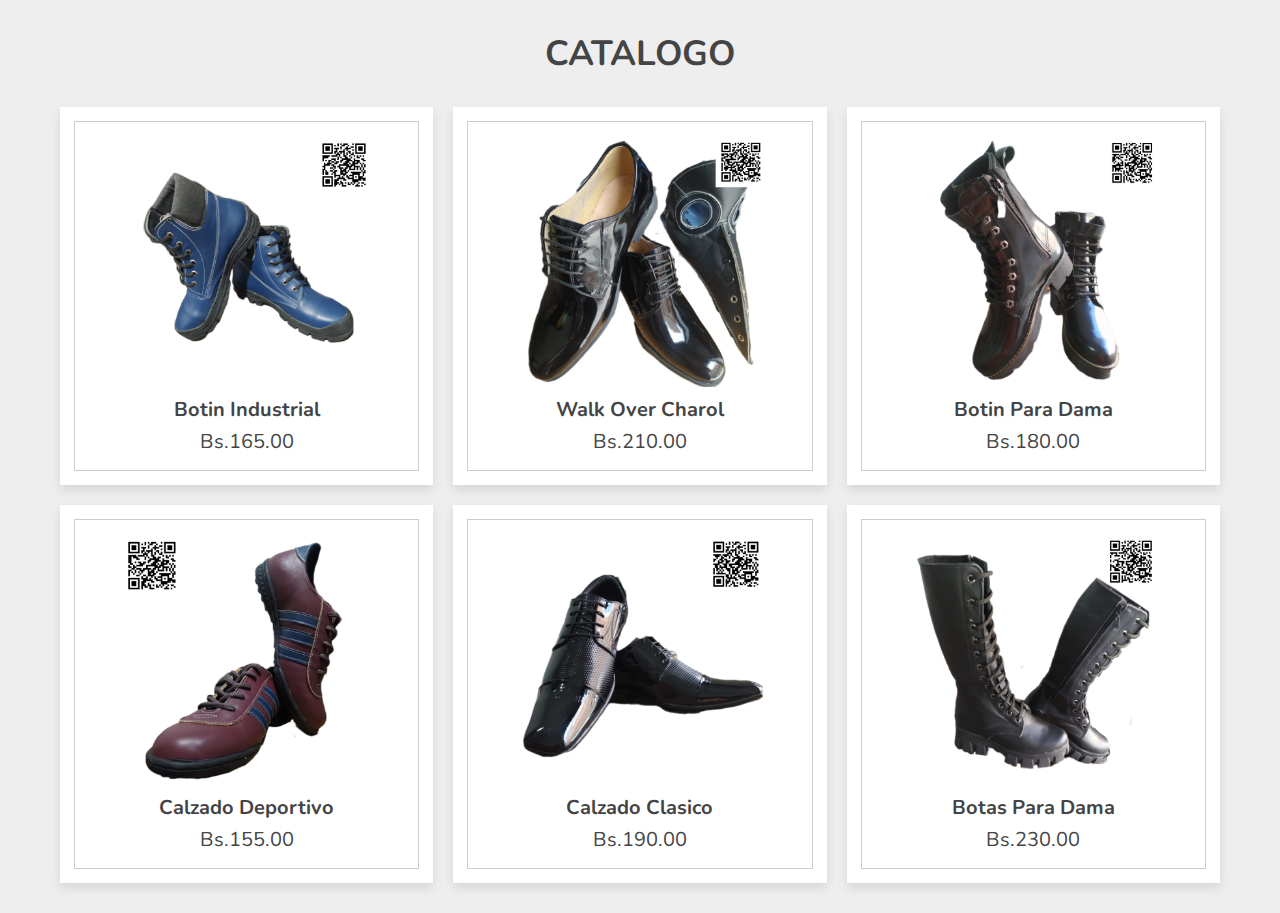
<file: index.html>
<!DOCTYPE html>
<html lang="en">
<head>
   <meta charset="UTF-8">
   <meta http-equiv="X-UA-Compatible" content="IE=edge">
   <meta name="viewport" content="width=device-width, initial-scale=1.0">
   
   <!-- font awesome cdn link  -->
   <link rel="stylesheet" href="https://cdnjs.cloudflare.com/ajax/libs/font-awesome/5.15.4/css/all.min.css">

   <!-- custom css file link  -->
   <link rel="stylesheet" href="style.css">

   <!-- custom js file link  -->
   <script src="script.js" defer></script>

</head>
<body>
   
<div class="container">

   <h3 class="title"> Catalogo </h3>
   

   <div class="products-container">

      <div class="product" data-name="p-1">
         <img src="s1.jpeg" alt="">
         <h3>Botin Industrial</h3>
         <div class="price">Bs.165.00</div>
      </div>

      <div class="product" data-name="p-2">
         <img src="s2.jpeg" alt="">
         <h3>Walk Over Charol</h3>
         <div class="price">Bs.210.00</div>
      </div>

      <div class="product" data-name="p-3">
         <img src="s3.jpeg" alt="">
         <h3>Botin para Dama</h3>
         <div class="price">Bs.180.00</div>
      </div>

      <div class="product" data-name="p-4">
         <img src="s4.jpeg" alt="">
         <h3>Calzado Deportivo</h3>
         <div class="price">Bs.155.00</div>
      </div>

      <div class="product" data-name="p-5">
         <img src="s5.jpeg" alt="">
         <h3>Calzado Clasico</h3>
         <div class="price">Bs.190.00</div>
      </div>

      <div class="product" data-name="p-6">
         <img src="s6.jpeg" alt="">
         <h3>Botas para Dama</h3>
         <div class="price">Bs.230.00</div>
      </div>

   </div>

</div>

<div class="products-preview">

   <div class="preview" data-target="p-1">
      <i class="fas fa-times"></i>
      <img src="sh1.jpeg" alt="">
      <h3>Botin Industrial</h3>
      
      <p>Botin Industrian requisito para empresas constructoras</p>
      <div class="price">Bs.165.00</div>
      <div class="buttons">
         
         <a href="des1.html" class="cart">Informacion</a>
      </div>
   </div>

   <div class="preview" data-target="p-2">
      <i class="fas fa-times"></i>
      <img src="sh2.png" alt="">
      <h3>Walk Over Charol</h3>
      
      <p>Calzados elegantes realizados para uso de oficina</p>
      <div class="price">Bs210.00</div>
      <div class="buttons">
         
         <a href="des2.html" class="cart">Informacion</a>
      </div>
   </div>

   <div class="preview" data-target="p-3">
      <i class="fas fa-times"></i>
      <img src="sh3.png" alt="">
      <h3>Botin para Dama</h3>
      
      <p>Calzados botin de vestir casual o formal</p>
      <div class="price">Bs180.00</div>
      <div class="buttons">
         
         <a href="des3.html" class="cart">Informacion</a>
      </div>
   </div>

   <div class="preview" data-target="p-4">
      <i class="fas fa-times"></i>
      <img src="sh4.png" alt="">
      <h3>Calzado Deportivo</h3>
      
      <p>Zapatillas deportivas para lucir o realizar actividad fisica</p>
      <div class="price">Bs155.00</div>
      <div class="buttons">
         
         <a href="des4.html" class="cart">Informacion</a>
      </div>
   </div>

   <div class="preview" data-target="p-5">
      <i class="fas fa-times"></i>
      <img src="sh5.png" alt="">
      <h3>Calzado Clasico</h3>
      
      <p>Calzados bajos con punta cuadrada de charol con diseño</p>
      <div class="price">Bs190.00</div>
      <div class="buttons">
         
         <a href="des5.html" class="cart">Informacion</a>
      </div>
   </div>

   <div class="preview" data-target="p-6">
      <i class="fas fa-times"></i>
      <img src="sh6.png" alt="">
      <h3>Botas para Dama</h3>
      
      <p>Botas para vestir para dama con cierre laterales ojales</p>
      <div class="price">Bs230.00</div>
      <div class="buttons">
         
         <a href="des6.html" class="cart">Informacion</a>
      </div>
   </div>

</div>

</body>
</html>
</file>
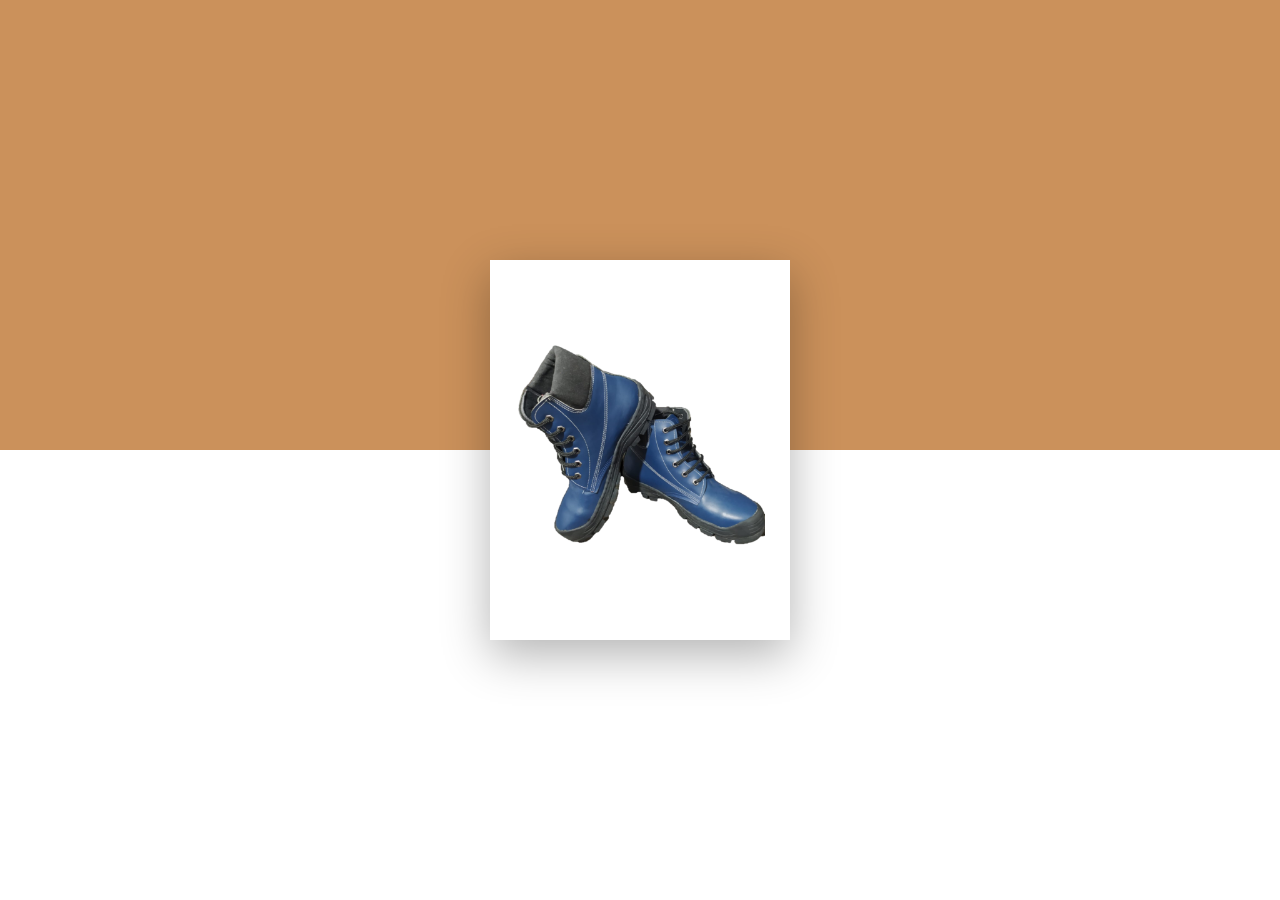
<file: des1.html>
<!DOCTYPE html>
<html lang="en">
<head>
    <meta charset="UTF-8">
    <meta name="viewport" content="width=device-width, initial-scale=1.0">
    <title>Document</title>
    <link rel="stylesheet" href="est.css">
</head>
<body>
    <div class="card">
        <div class="imgBox">
            <img src="shs1.png" alt="shoe">
        </div>
        <div class="details">
            <h3>Botin Industrial <br> <span>Punta de Acero</span></h3>
            <h4>Detalles</h4>
            <p>Con cuello acolchado, planta de caucho, lustrable, cuero grabado o liso</p>
            <h4>Talla</h4>
            <ul class="size">
                <li onclick="selectSizeAndOrder('34')">34</li>
                <li onclick="selectSizeAndOrder('35')">35</li>
                <li onclick="selectSizeAndOrder('40')">40</li>
                <li onclick="selectSizeAndOrder('41')">41</li>
                <li onclick="selectSizeAndOrder('44')">44</li>
            </ul>
            <div class="group">
                <h2> <sup>Bs.</sup>165</h2>
                <a href="#" onclick="selectSizeAndOrder()">Comprar</a>
            </div>
        </div>
    </div>

    <script>
        function selectSizeAndOrder(size) {
            const modelo = "Botin Industrial Punta de Acero";
            const numeroWhatsApp = '59176572602';

            if (size) {
                const mensaje = `Hola, estoy interesado en ordenar el modelo ${modelo} en la talla ${size}. ¿Cómo procedo?`;

                // Construir la URL de WhatsApp
                const enlaceWhatsApp = `https://wa.me/${numeroWhatsApp}?text=${encodeURIComponent(mensaje)}`;

                // Abrir la URL en una nueva pestaña o ventana
                window.open(enlaceWhatsApp, '_blank');
            } else {
                alert('Por favor, selecciona una talla antes de realizar la compra.');
            }
        }
    </script>
</body>
</html>
</file>
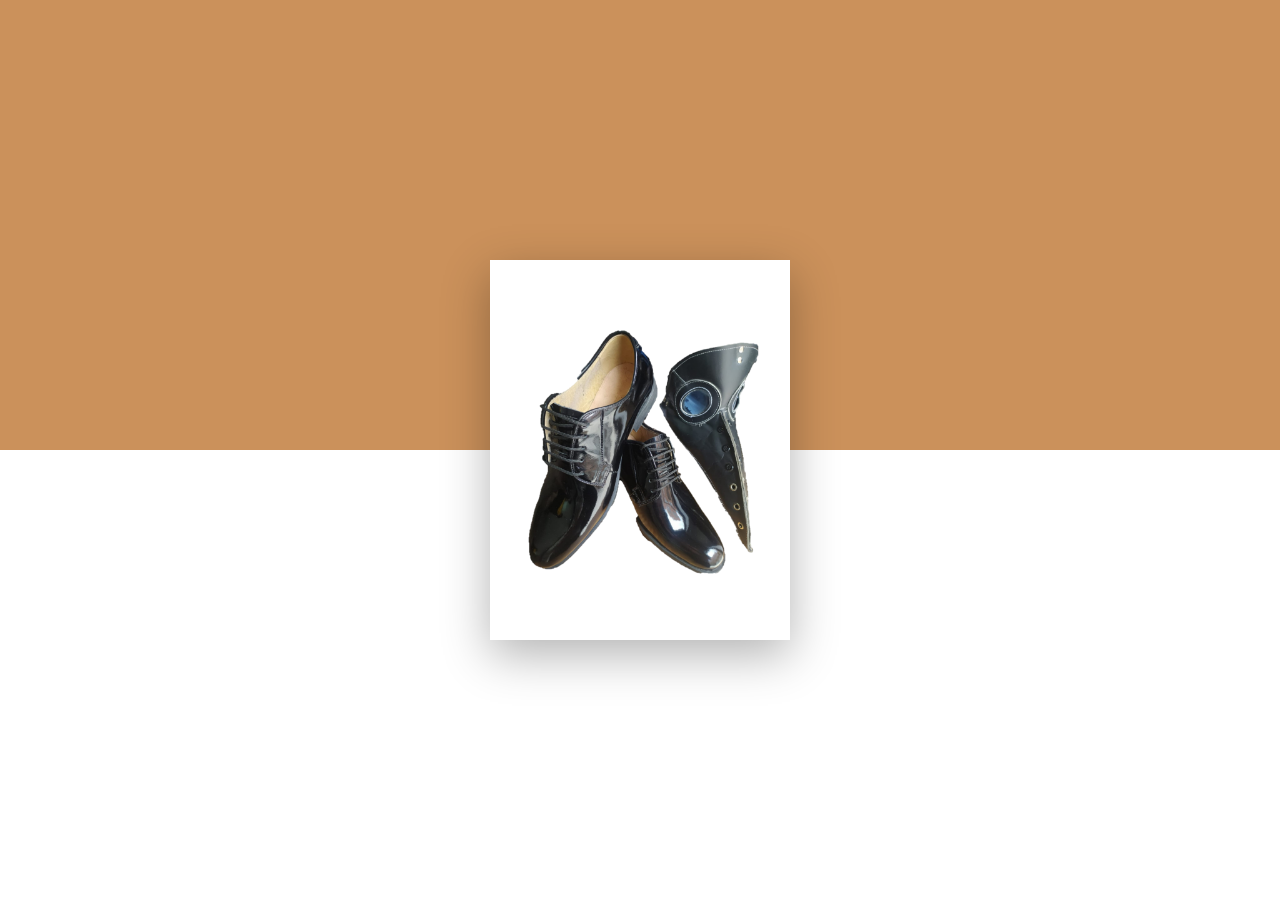
<file: des2.html>
<!DOCTYPE html>
<html lang="en">
<head>
    <meta charset="UTF-8">
    <meta name="viewport" content="width=device-width, initial-scale=1.0">
    <title>Document</title>
    <link rel="stylesheet" href="est.css">
</head>
<body>
    <div class="card">
        <div class="imgBox">
            <img src="shs2.png" alt="shoe">
        </div>
        <div class="details">
            <h3>Walk Over <br> <span>Charol</span></h3>
            <h4>Detalles</h4>
            <p>Realizados con punta pvc, cuero de chivo, antideslizante, ligero y reforzado con cañamo</p>
            <h4>Talla</h4>
            <ul class="size">
                <li onclick="selectSizeAndOrder('34')">34</li>
                <li onclick="selectSizeAndOrder('35')">35</li>
                <li onclick="selectSizeAndOrder('40')">40</li>
                <li onclick="selectSizeAndOrder('41')">41</li>
                <li onclick="selectSizeAndOrder('44')">44</li>
            </ul>
            <div class="group">
                <h2> <sup>Bs.</sup>165</h2>
                <a href="#" onclick="selectSizeAndOrder()">Comprar</a>
            </div>
        </div>
    </div>

    <script>
        function selectSizeAndOrder(size) {
            const modelo = "Walk Over Charol";
            const numeroWhatsApp = '59176572602';

            if (size) {
                const mensaje = `Hola, estoy interesado en ordenar el modelo ${modelo} en la talla ${size}. ¿Cómo procedo?`;

                // Construir la URL de WhatsApp
                const enlaceWhatsApp = `https://wa.me/${numeroWhatsApp}?text=${encodeURIComponent(mensaje)}`;

                // Abrir la URL en una nueva pestaña o ventana
                window.open(enlaceWhatsApp, '_blank');
            } else {
                alert('Por favor, selecciona una talla antes de realizar la compra.');
            }
        }
    </script>
</body>
</html>
</file>
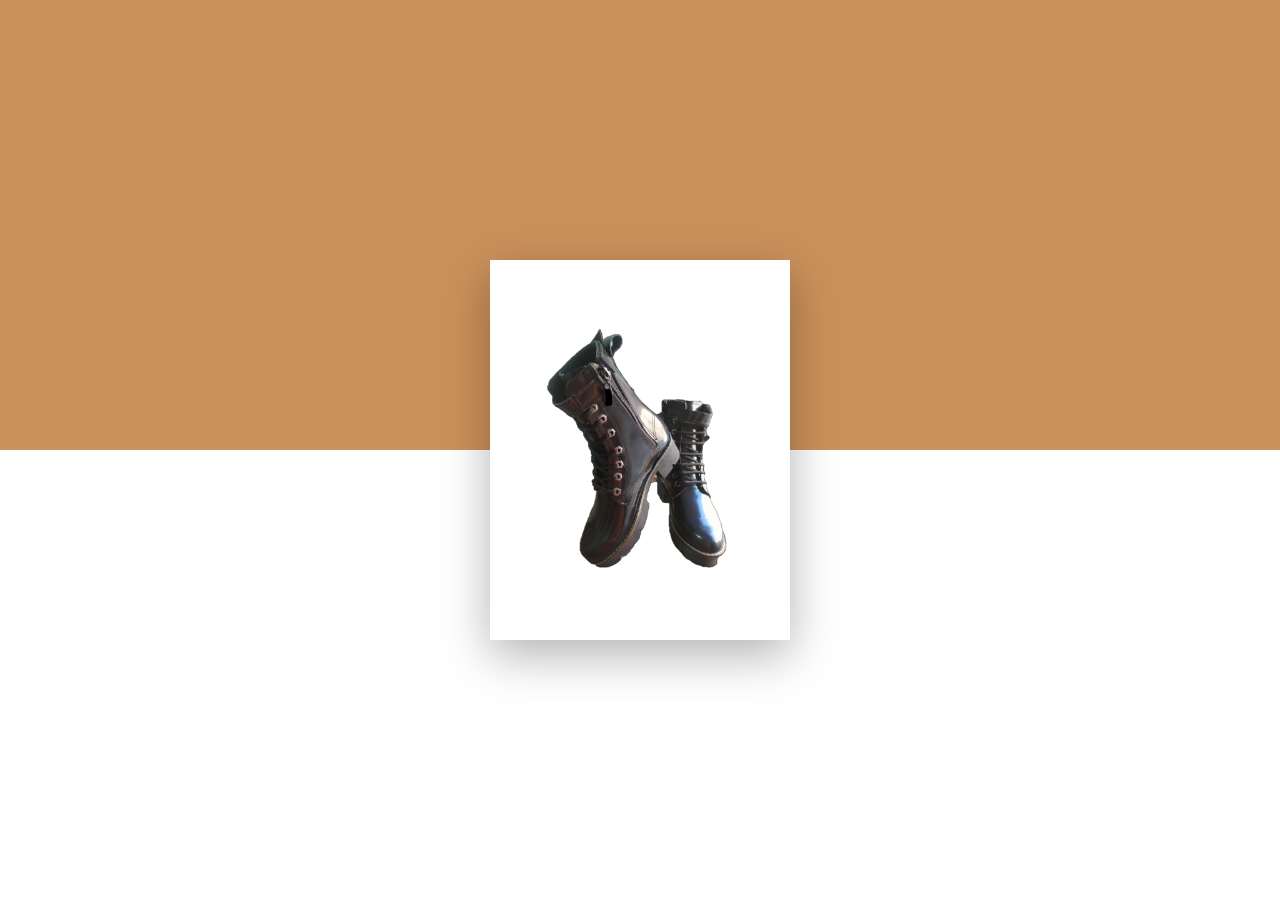
<file: des3.html>
<!DOCTYPE html>
<html lang="en">
<head>
    <meta charset="UTF-8">
    <meta name="viewport" content="width=device-width, initial-scale=1.0">
    <title>Document</title>
    <link rel="stylesheet" href="est.css">
</head>
<body>
    <div class="card">
        <div class="imgBox">
            <img src="shs3.png" alt="shoe">
        </div>
        <div class="details">
            <h3>Botin <br> <span>Para Dama</span></h3>
            <h4>Detalles</h4>
            <p>Realizados con plantilla de suela, interior comodo, lustrable y liegero</p>
            <h4>Talla</h4>
            <ul class="size">
                <li onclick="selectSizeAndOrder('34')">34</li>
                <li onclick="selectSizeAndOrder('35')">35</li>
                <li onclick="selectSizeAndOrder('40')">40</li>
                <li onclick="selectSizeAndOrder('41')">41</li>
                <li onclick="selectSizeAndOrder('44')">44</li>
            </ul>
            <div class="group">
                <h2> <sup>Bs.</sup>165</h2>
                <a href="#" onclick="selectSizeAndOrder()">Comprar</a>
            </div>
        </div>
    </div>

    <script>
        function selectSizeAndOrder(size) {
            const modelo = "Botin Para Dama";
            const numeroWhatsApp = '59176572602';

            if (size) {
                const mensaje = `Hola, estoy interesado en ordenar el modelo ${modelo} en la talla ${size}. ¿Cómo procedo?`;

                // Construir la URL de WhatsApp
                const enlaceWhatsApp = `https://wa.me/${numeroWhatsApp}?text=${encodeURIComponent(mensaje)}`;

                // Abrir la URL en una nueva pestaña o ventana
                window.open(enlaceWhatsApp, '_blank');
            } else {
                alert('Por favor, selecciona una talla antes de realizar la compra.');
            }
        }
    </script>
</body>
</html>
</file>
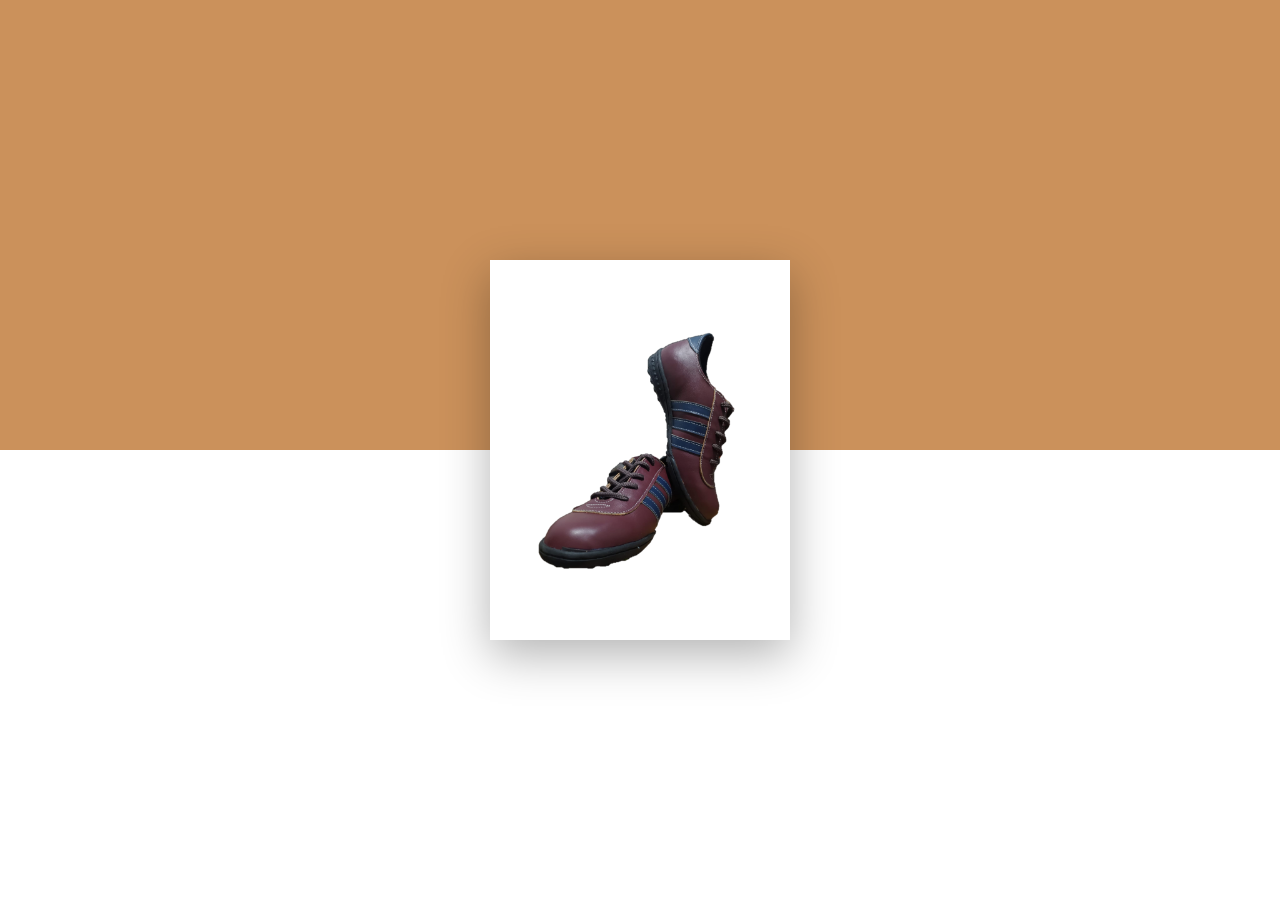
<file: des4.html>
<!DOCTYPE html>
<html lang="en">
<head>
    <meta charset="UTF-8">
    <meta name="viewport" content="width=device-width, initial-scale=1.0">
    <title>Document</title>
    <link rel="stylesheet" href="est.css">
</head>
<body>
    <div class="card">
        <div class="imgBox">
            <img src="shs4.png" alt="shoe">
        </div>
        <div class="details">
            <h3>Calzado Deportivo <br> <span>de Cuero</span></h3>
            <h4>Detalles</h4>
            <p>Realizados con material grabado, es lustable, ligero y con planta reforzada de cañamo</p>
            <h4>Talla</h4>
            <ul class="size">
                <li onclick="selectSizeAndOrder('34')">34</li>
                <li onclick="selectSizeAndOrder('35')">35</li>
                <li onclick="selectSizeAndOrder('40')">40</li>
                <li onclick="selectSizeAndOrder('41')">41</li>
                <li onclick="selectSizeAndOrder('44')">44</li>
            </ul>
            <div class="group">
                <h2> <sup>Bs.</sup>165</h2>
                <a href="#" onclick="selectSizeAndOrder()">Comprar</a>
            </div>
        </div>
    </div>

    <script>
        function selectSizeAndOrder(size) {
            const modelo = "Calzado Deportivo de cuero";
            const numeroWhatsApp = '59176572602';

            if (size) {
                const mensaje = `Hola, estoy interesado en ordenar el modelo ${modelo} en la talla ${size}. ¿Cómo procedo?`;

                // Construir la URL de WhatsApp
                const enlaceWhatsApp = `https://wa.me/${numeroWhatsApp}?text=${encodeURIComponent(mensaje)}`;

                // Abrir la URL en una nueva pestaña o ventana
                window.open(enlaceWhatsApp, '_blank');
            } else {
                alert('Por favor, selecciona una talla antes de realizar la compra.');
            }
        }
    </script>
</body>
</html>
</file>
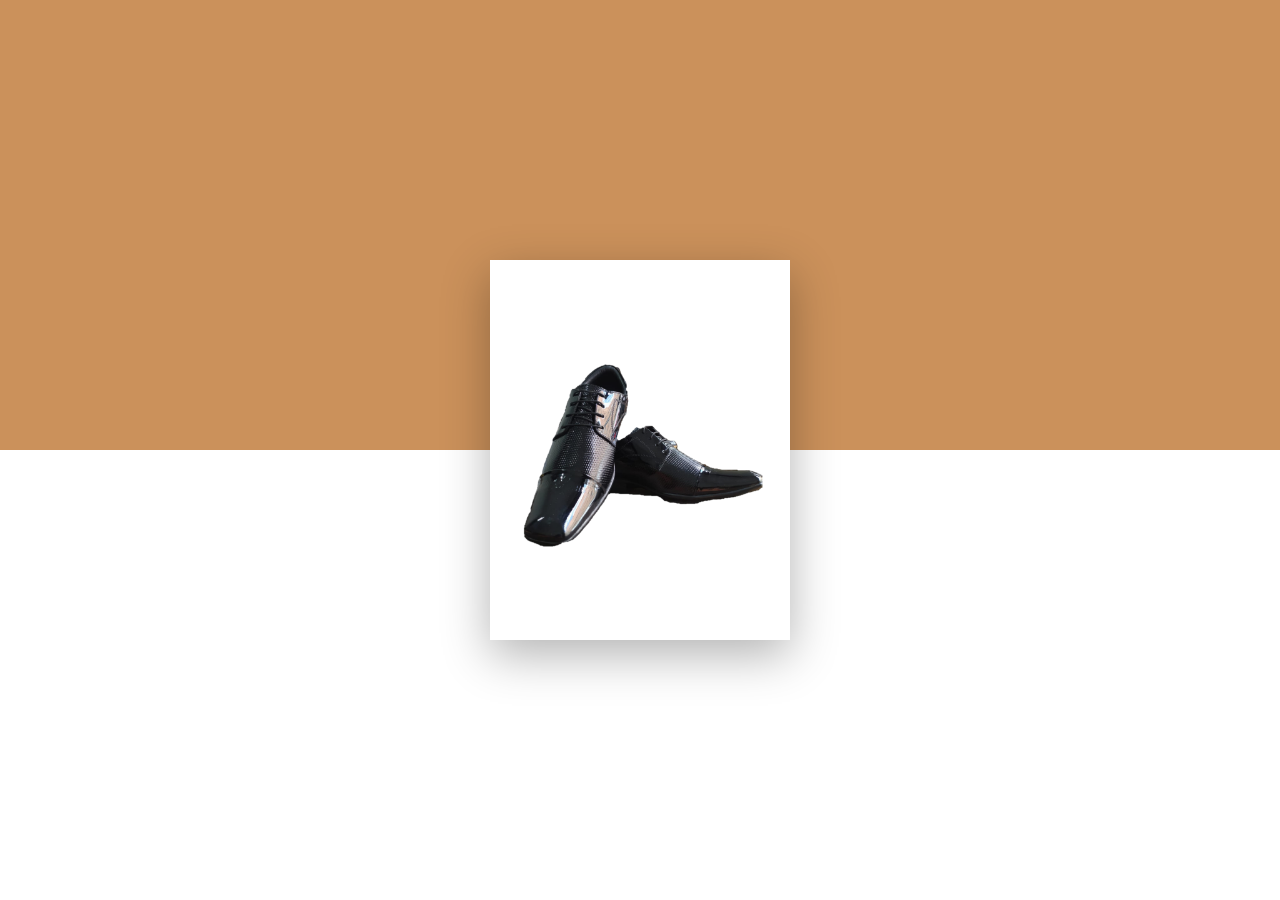
<file: des5.html>
<!DOCTYPE html>
<html lang="en">
<head>
    <meta charset="UTF-8">
    <meta name="viewport" content="width=device-width, initial-scale=1.0">
    <title>Document</title>
    <link rel="stylesheet" href="est.css">
</head>
<body>
    <div class="card">
        <div class="imgBox">
            <img src="shs5.png" alt="shoe">
        </div>
        <div class="details">
            <h3>lazado bajo <br> <span>Clasico</span></h3>
            <h4>Detalles</h4>
            <p>Realizados con punta pvc, plantilla ortopedica, interior esponjado y comodo</p>
            <h4>Talla</h4>
            <ul class="size">
                <li onclick="selectSizeAndOrder('34')">34</li>
                <li onclick="selectSizeAndOrder('35')">35</li>
                <li onclick="selectSizeAndOrder('40')">40</li>
                <li onclick="selectSizeAndOrder('41')">41</li>
                <li onclick="selectSizeAndOrder('44')">44</li>
            </ul>
            <div class="group">
                <h2> <sup>Bs.</sup>165</h2>
                <a href="#" onclick="selectSizeAndOrder()">Comprar</a>
            </div>
        </div>
    </div>

    <script>
        function selectSizeAndOrder(size) {
            const modelo = "Calzado bajo clasico";
            const numeroWhatsApp = '59176572602';

            if (size) {
                const mensaje = `Hola, estoy interesado en ordenar el modelo ${modelo} en la talla ${size}. ¿Cómo procedo?`;

                // Construir la URL de WhatsApp
                const enlaceWhatsApp = `https://wa.me/${numeroWhatsApp}?text=${encodeURIComponent(mensaje)}`;

                // Abrir la URL en una nueva pestaña o ventana
                window.open(enlaceWhatsApp, '_blank');
            } else {
                alert('Por favor, selecciona una talla antes de realizar la compra.');
            }
        }
    </script>
</body>
</html>
</file>
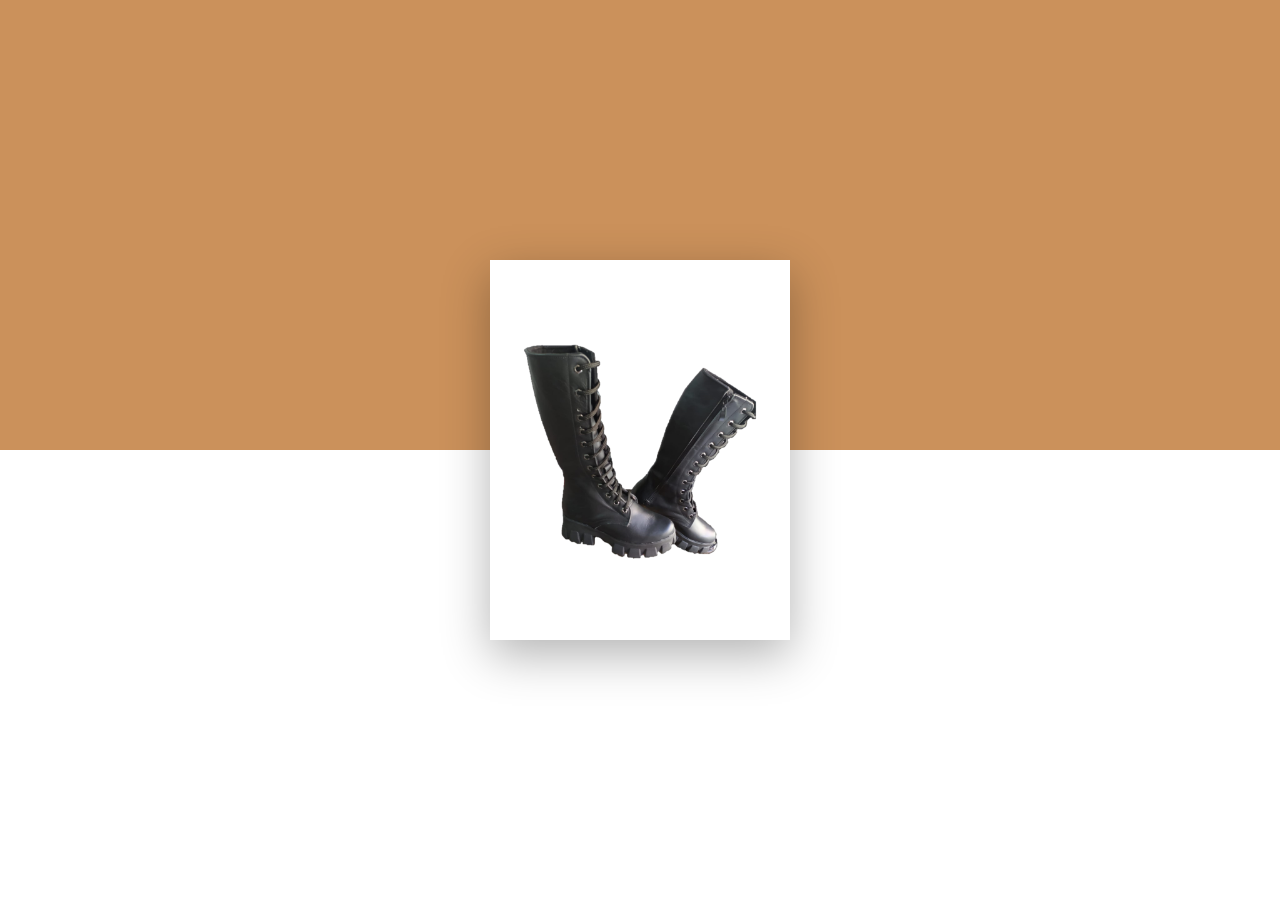
<file: des6.html>
<!DOCTYPE html>
<html lang="en">
<head>
    <meta charset="UTF-8">
    <meta name="viewport" content="width=device-width, initial-scale=1.0">
    <title>Document</title>
    <link rel="stylesheet" href="est.css">
</head>
<body>
    <div class="card">
        <div class="imgBox">
            <img src="shs6.png" alt="shoe">
        </div>
        <div class="details">
            <h3>Botas <br> <span>para Dama</span></h3>
            <h4>Detalles</h4>
            <p>Realizados con interior acolchado, cierre lateral, plantilla con diseño</p>
            <h4>Talla</h4>
            <ul class="size">
                <li onclick="selectSizeAndOrder('34')">34</li>
                <li onclick="selectSizeAndOrder('35')">35</li>
                <li onclick="selectSizeAndOrder('40')">40</li>
                <li onclick="selectSizeAndOrder('41')">41</li>
                <li onclick="selectSizeAndOrder('44')">44</li>
            </ul>
            <div class="group">
                <h2> <sup>Bs.</sup>165</h2>
                <a href="#" onclick="selectSizeAndOrder()">Comprar</a>
            </div>
        </div>
    </div>

    <script>
        function selectSizeAndOrder(size) {
            const modelo = "Botas para Dama";
            const numeroWhatsApp = '59176572602';

            if (size) {
                const mensaje = `Hola, estoy interesado en ordenar el modelo ${modelo} en la talla ${size}. ¿Cómo procedo?`;

                // Construir la URL de WhatsApp
                const enlaceWhatsApp = `https://wa.me/${numeroWhatsApp}?text=${encodeURIComponent(mensaje)}`;

                // Abrir la URL en una nueva pestaña o ventana
                window.open(enlaceWhatsApp, '_blank');
            } else {
                alert('Por favor, selecciona una talla antes de realizar la compra.');
            }
        }
    </script>
</body>
</html>
</file>
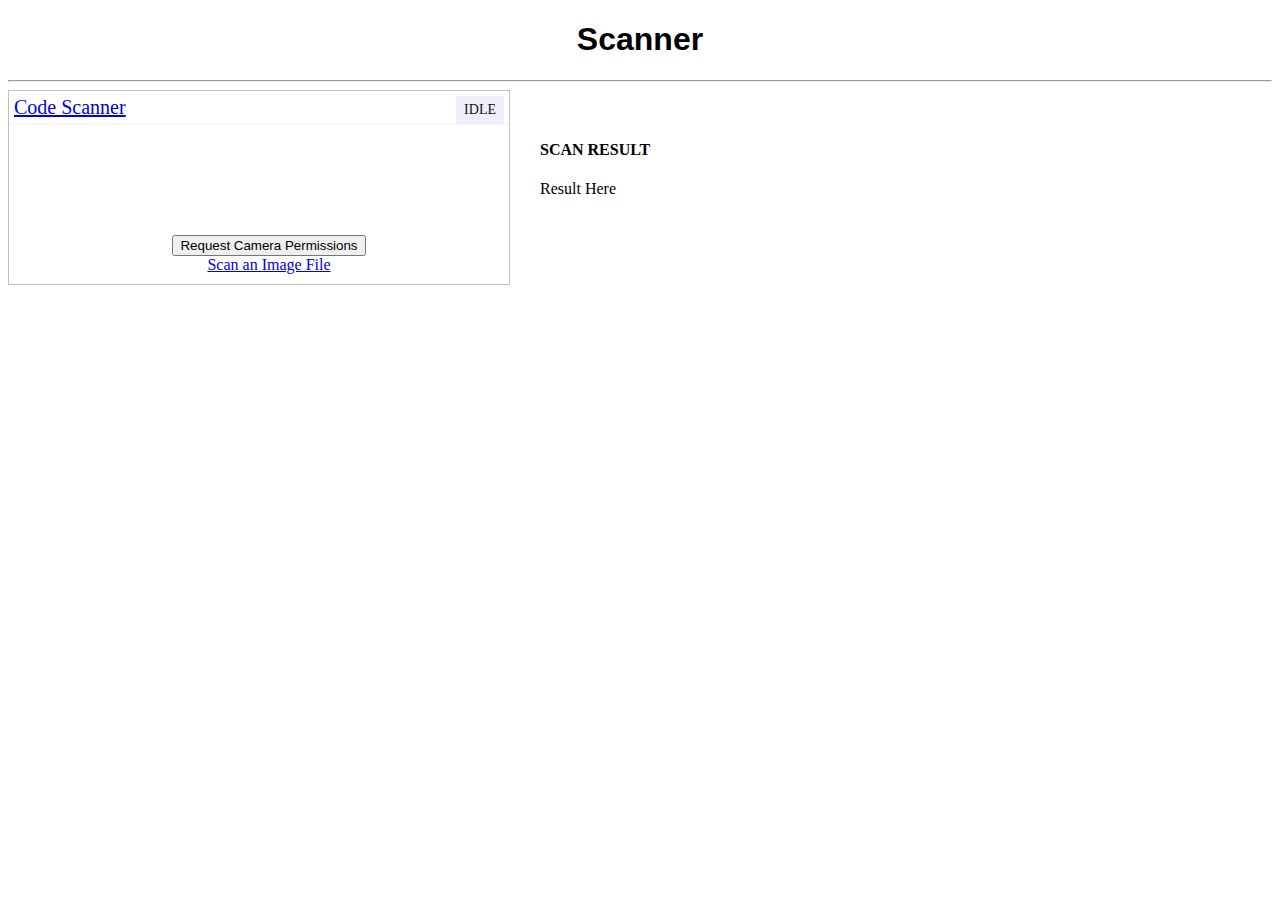
<file: inde.html>
<!DOCTYPE html>
<html lang="en">
<head>
    <meta charset="UTF-8">
    <meta http-equiv="X-UA-Compatible" content="IE=edge">
    <meta name="viewport" content="width=device-width, initial-scale=1.0">
    <title>Document</title>
</head>
<body>
    <h1 style="text-align: center;">Scanner</h1>
    <hr>
    <script src="html5-qrcode.min.js"></script>
<style>
  h1{
    font-family: 'Franklin Gothic Medium', 'Arial Narrow', Arial, sans-serif;
  }
  .result{
    background-color: green;
    color:#fff;
    padding:20px;
  }
  .row{
    display:flex;
  }
</style>


<div class="row">
  <div class="col">
    <div style="width:500px;" id="reader"></div>
  </div>
  <div class="col" style="padding:30px;">
    <h4>SCAN RESULT</h4>
    <div id="result">Result Here</div>
  </div>
</div>


<script src="https://ajax.googleapis.com/ajax/libs/jquery/3.3.1/jquery.min.js"></script>



<script src="https://ajax.googleapis.com/ajax/libs/jquery/3.3.1/jquery.min.js"></script>
<script type="text/javascript">

 
function onScanSuccess(qrCodeMessage) {

    document.getElementById('result').innerHTML = '<span class="result">'+qrCodeMessage+'</span>';
    $(document).ready(function(){
         $('#some')[0].click();
    });
}

function onScanError(errorMessage) {
  //handle scan error
}





var html5QrcodeScanner = new Html5QrcodeScanner(
    "reader", { fps: 10, qrbox: 250 });
html5QrcodeScanner.render(onScanSuccess, onScanError);


</script>



</body>
</html>
</file>
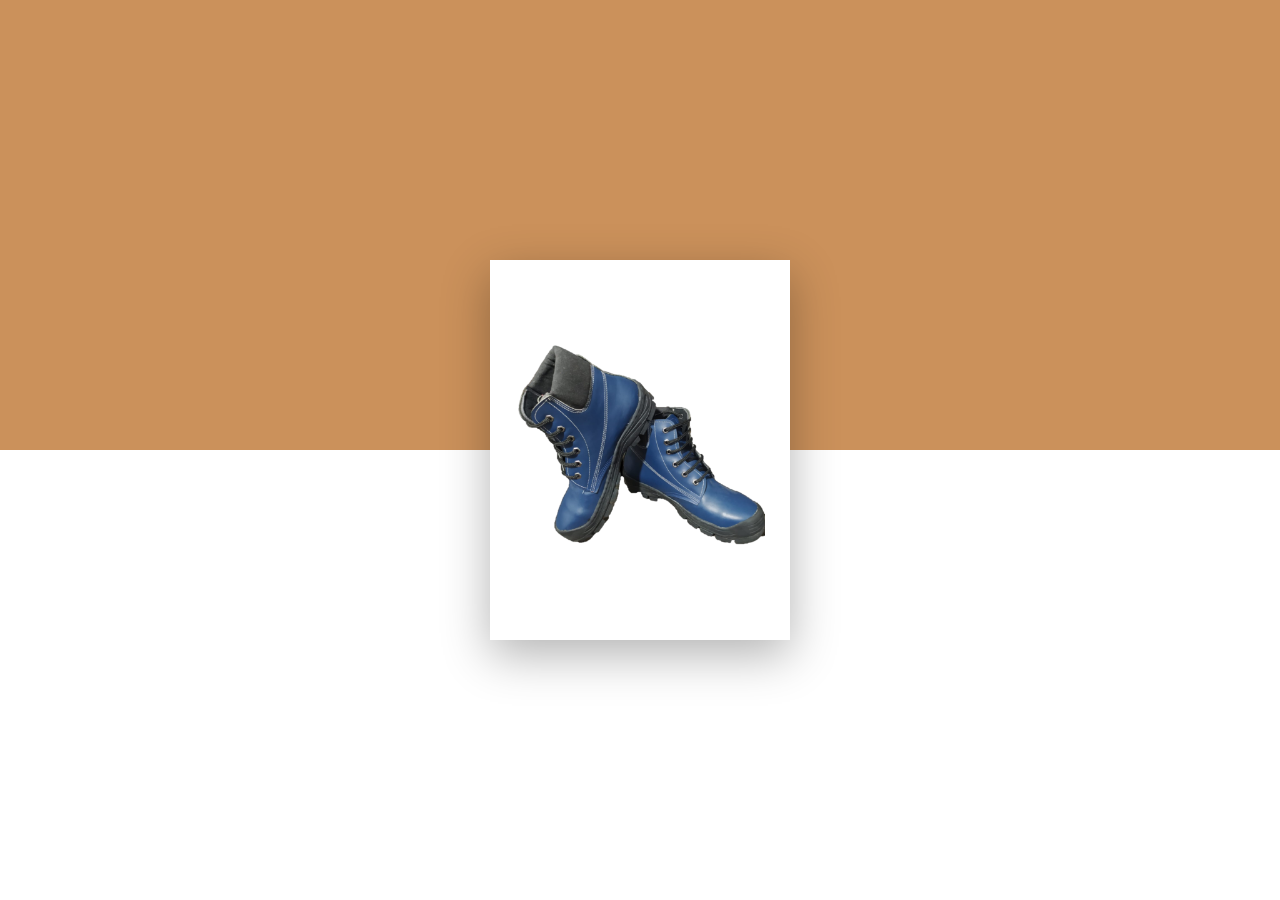
<file: link.html>
<html>
<head>
    
    </head>
    <script src="https://ajax.googleapis.com/ajax/libs/jquery/3.3.1/jquery.min.js"></script>
<script type="text/javascript">
    $(document).ready(function(){
         $('#some')[0].click();
    });
</script>
<a id="some" href="des1.html">Automatico</a>
    <body>
   
    </body>
</html>
</file>
<file: style.css>
@import url('https://fonts.googleapis.com/css2?family=Nunito:wght@200;300;400;500;600&display=swap');

*{
   font-family: 'Nunito', sans-serif;
   margin:0; padding:0;
   box-sizing: border-box;
   outline: none; border:none;
   text-decoration: none;
   transition: all .2s linear;
   text-transform: capitalize;
}

html{
   font-size: 62.5%;
   overflow-x: hidden;
}

body{
   background: #eee;
}

.container{
   max-width: 1200px;
   margin:0 auto;
   padding:3rem 2rem;
}

.container .title{
   font-size: 3.5rem;
   color:#444;
   margin-bottom: 3rem;
   text-transform: uppercase;
   text-align: center;
}

.scn{
   display: flex;
    justify-content: space-between;
    align-items: center;
   background-color: #222;
   width: 75px;
   height: 35px;
   position: fixed;
   top: 35px;
   right: 20px;
   text-decoration: none;
   color: #27ae60;
}

 .cart{
   color: #27ae60;
   align-items: center;
   text-align: center;
   padding-left: 16px;
   font-family: 'Nunito', sans-serif;
}

.container .products-container{
   display: grid;
   grid-template-columns: repeat(auto-fit, minmax(30rem, 1fr));
   gap:2rem;
}

.container .products-container .product{
   text-align: center;
   padding:3rem 2rem;
   background: #fff;
   box-shadow: 0 .5rem 1rem rgba(0,0,0,.1);
   outline: .1rem solid #ccc;
   outline-offset: -1.5rem;
   cursor: pointer;
}

.container .products-container .product:hover{
   outline: .2rem solid #222;
   outline-offset: 0;
}

.container .products-container .product img{
   height: 25rem;
}

.container .products-container .product:hover img{
   transform: scale(.9);
}

.container .products-container .product h3{
   padding:.5rem 0;
   font-size: 2rem;
   color:#444;
}

.container .products-container .product:hover h3{
   color:#27ae60;
}

.container .products-container .product .price{
   font-size: 2rem;
   color:#444;
}

.products-preview{
   position: fixed;
   top:0; left:0;
   min-height: 100vh;
   width: 100%;
   background: rgba(0,0,0,.8);
   display: none;
   align-items: center;
   justify-content: center;
}

.products-preview .preview{
   display: none;
   padding:2rem;
   text-align: center;
   background: #fff;
   position: relative;
   margin:2rem;
   width: 40rem;
}

.products-preview .preview.active{
   display: inline-block;
}

.products-preview .preview img{
   height: 30rem;
}

.products-preview .preview .fa-times{
   position: absolute;
   top:1rem; right:1.5rem;
   cursor: pointer;
   color:#444;
   font-size: 4rem;
}

.products-preview .preview .fa-times:hover{
   transform: rotate(90deg);
}

.products-preview .preview h3{
   color:#444;
   padding:.5rem 0;
   font-size: 2.5rem;
}

.products-preview .preview .stars{
   padding:1rem 0;
   font-size: 1.7rem;
}

.products-preview .preview .stars i{
   color:#27ae60;
}

.products-preview .preview .stars span{
   color:#999;
}

.products-preview .preview p{
   line-height: 1.5;
   padding:1rem 0;
   font-size: 1.6rem;
   color:#777;
}

.products-preview .preview .price{
   padding:1rem 0;
   font-size: 2.5rem;
   color:#27ae60;
}

.products-preview .preview .buttons{
   display: flex;
   gap:1.5rem;
   flex-wrap: wrap;
   margin-top: 1rem;
}

.products-preview .preview .buttons a{
   flex:1 1 16rem;
   padding:1rem;
   font-size: 1.8rem;
   color:#444;
   border:.1rem solid #444;
}

.products-preview .preview .buttons a.cart{
   background: #444;
   color:#fff;
}

.products-preview .preview .buttons a.cart:hover{
   background: #111;
}

.products-preview .preview .buttons a.buy:hover{
   background: #444;
   color:#fff;
}


@media (max-width:991px){

   html{
      font-size: 55%;
   }

}

@media (max-width:768px){

   .products-preview .preview img{
      height: 25rem;
   }

}

@media (max-width:450px){

   html{
      font-size: 50%;
   }

}
</file>
<file: est.css>
@import url('https://fonts.googleapis.com/css2?family=Nunito:wght@200;300;400;500;600&display=swap');
*{
    margin: 0;
    padding: 0;
    box-sizing: border-box;
    font-family: sans-serif;
}
body{
    display: flex;
    justify-content: center;
    min-height: 100vh;
    align-items: center;
    background: linear-gradient(#cb915b, #cb915b 50%, #fff 50%,#fff 100%);
}
.card{
    position: relative;
/**    width: 600px;*/

width: 300px;

    height: 380px;
    background: #000;
    box-shadow: 0 15px 45px rgba(0, 0, 0, 0.3);
    display: flex;
    overflow: hidden;

transition: 0.5s ease-in-out;
}



.card:hover{
    width: 600px;
}




.card .imgBox{
    position: relative;
    height: 100%;
    min-width: 300px;
    background: #fff;
    display: flex;
    justify-content: center;
    align-items: center;
    overflow: hidden;
}
.card .imgBox img{
    max-width: 250px;
    transition: 0.5s ease-in-out;
}
.card:hover .imgBox img{
    transform: rotate(-35deg) translateX(-20px);
}
.card .details{
    position: relative;
    min-width: 300px;
    background: #cb915b;
    display: flex;
    justify-content: center;
    padding: 20px;
    flex-direction: column;
}
.card .details::before{
    content: '';
    position: absolute;
    left: 0;
    width: 0;
    height: 0;
    border-top: 10px solid transparent;
    border-bottom: 10px solid transparent;
    border-left: 10px solid #fff;
}
.card .details h3{
    color: #fff;
    text-transform: uppercase;
    font-weight: 600;
    font-size: 1.5em;
    line-height: 1em;
}
.card .details span{
    font-size: 0.65em;
    text-transform: none;
    font-weight: 300;
    line-height: 1em;
}
.card .details h4{
    color: #fff;
    text-transform: uppercase;
    font-weight: 600;
    font-size: 0.9em;
    margin-top: 20px;
    margin-bottom: 10px;
    line-height: 1em;
}
.card .details p{
    color:#fff ;
    opacity: 85%;
    font-size: 0.8em;
}
.card .details .size{
    display: flex;
    gap: 20px;
}
.card .details .size li{
    list-style-type: none;
    color: #fff;
    font-size: 0.9em;
    width: 40px;
    height: 40px;
    border: 2px solid #fff;
    opacity: 70%;
    display: flex;
    justify-content: center;
    align-items: center;
    cursor: pointer;
    font-weight: 500;
    
}
.card .details .size li:hover{
    background: #fff;
    color: #cb915b;
    opacity: 100%;
}
.card .details .group{
    position: relative;
    display: flex;
    justify-content: space-between;
    align-items: center;
    margin-top: 20px;
}
.card .details .group h2{
    color: #fff;
    font-size: 2em;
    font-weight: 600;
}
.card .details .group h2 sup{
    font-weight: 300;
}
.card .details .group h2 small {
    font-size: 0.75em;
}
.card .details .group a{
    text-decoration: none;
    color: #cb915b;
    background: #fff;
    padding: 10px 25px;
    text-transform: uppercase;
    font-weight: 600;
    display: inline-flex;
}
</file>
